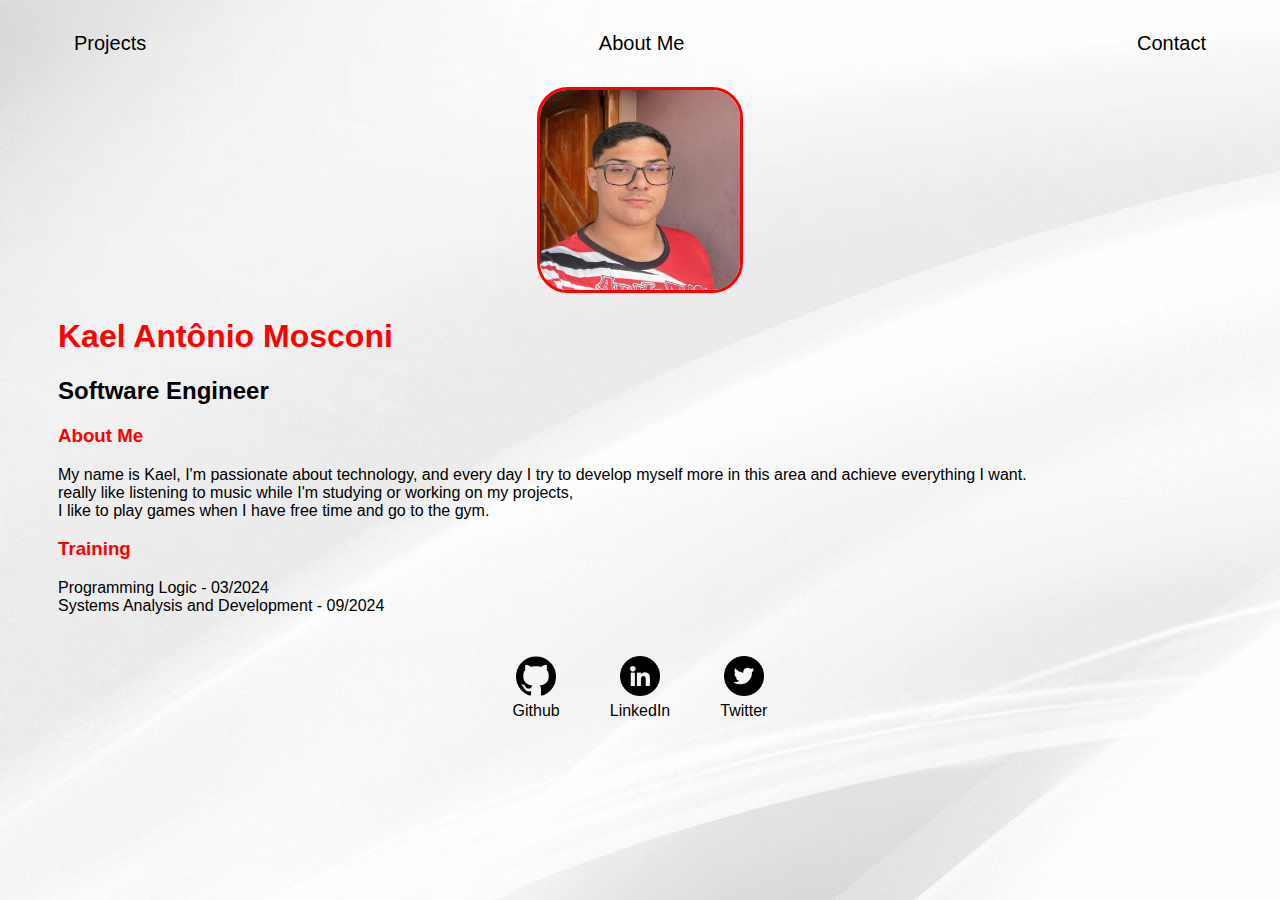
<file: index.html>
<!DOCTYPE html>
<html lang="pt-br">
<head>
    <meta charset="UTF-8">
    <meta name="viewport" content="width=device-width, initial-scale=1.0">
    <title>Portfólio Kael Mosconi</title>
    <link rel="icon" href="./img/K.png">
    <BODY background="./img/background.png"></BODY>

<head>
    <meta charset="UTF-8">
    <meta http-equiv="X-UA-Compatible" content="IE=edge">
    <meta name="viewport" content="width=device-width, initial-scale=1.0">
    <title>Kael Antônio Mosconi</title>
    <link rel="stylesheet" href="index.css">
</head>

<body>
    <div class="container">
        <nav>
            <ul>
                <li>
                    <a href="project.html">Projects</a>
                </li>
                <li>
                    <a href="index.html">About Me</a>
                </li>
                <li>
                    <a href="contact.html">Contact</a>
                </li>
            </ul>
        </nav>

        <header>
            <div class="center">
                <img src="./img/Kael4.png"></img>
            </div>
            <h1>Kael Antônio Mosconi</h1>
            <h2>Software Engineer</h2>
        </header>

        <main>
            <section>
                <h3>About Me</h3>
                    <p>
                        My name is Kael, I'm passionate about technology, and every day I try to develop myself more in this area and achieve everything I want. <br>
                         really like listening to music while I'm studying or working on my projects, <br>
                         I like to play games when I have free time and go to the gym.
        
                        <h3>Training</h3>
                    <p>
                        Programming Logic - 03/2024 <br>
                        Systems Analysis and Development - 09/2024
                    </p>
                </p>
            </section>
        </main>

        <footer>
            <a href="https://github.com/kaelmosczx" target="_blank" rel="noopener noreferrer">
                <img src="./img/github.png"></img>
                <p>Github</p>
            </a>
            <a href="https://www.linkedin.com/in/kael-ant%C3%B4nio-mosconi/" target="_blank" rel="noopener noreferrer">
                <img src="./img/linkedin.png"></img>
                <p>LinkedIn</p>
            </a>
            <a href="https://x.com/kaelmosconi" target="_blank" rel="noopener noreferrer">
                <img src="./img/twitter.png"></img>
                <p>Twitter</p>
            </a>
        </footer>
    </div>

</body>

</html>
</file>
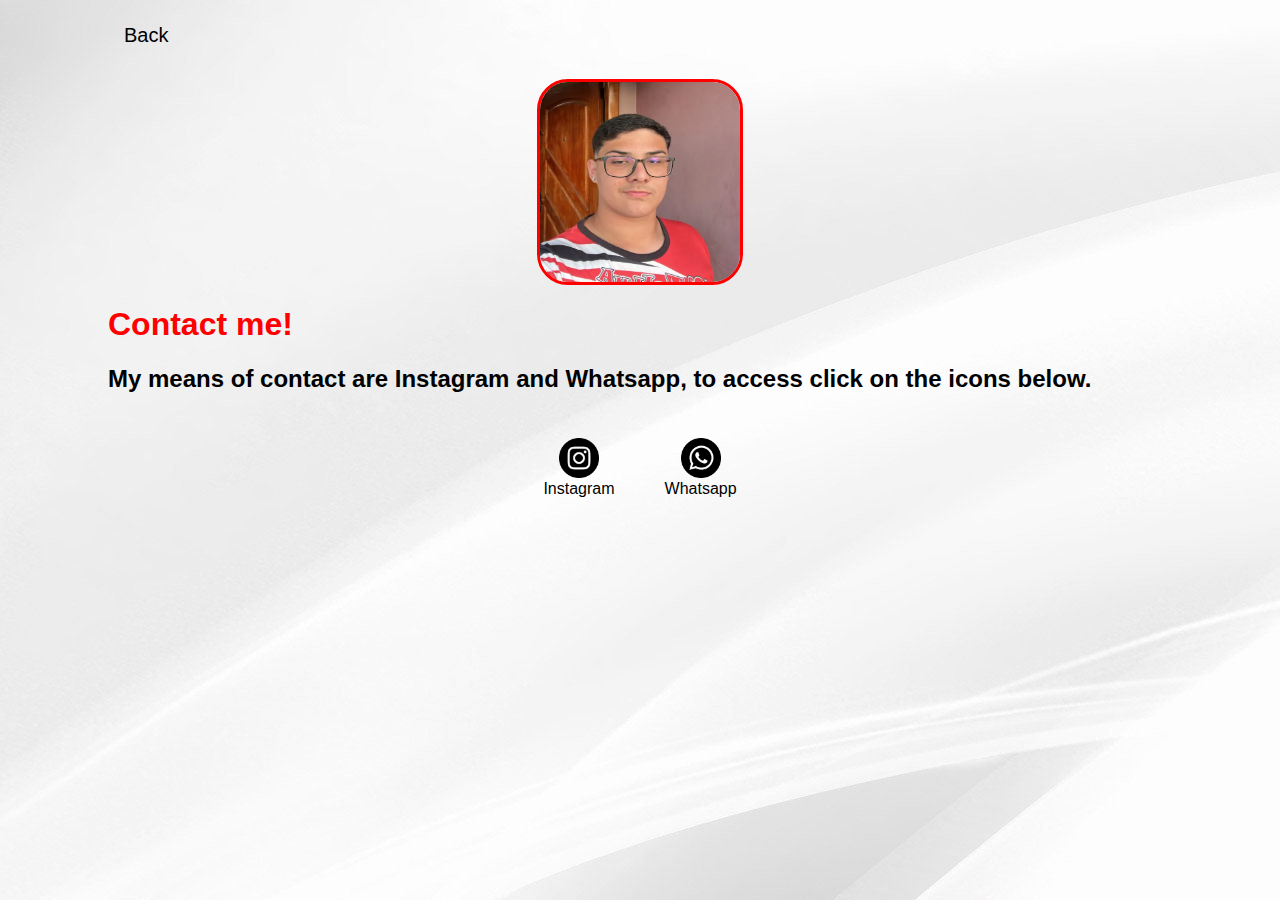
<file: contact.html>
<head>
    <meta charset="UTF-8">
    <meta http-equiv="X-UA-Compatible" content="IE=edge">
    <meta name="viewport" content="width=device-width, initial-scale=1.0">
    <title>Contato Kael Mosconi</title>
    <link rel="stylesheet" href="index.css">
    <link rel="icon" href="./img/K.png">
    <BODY background="./img/background.png"></BODY>
</head>


<header>
    <body>
    <div class="container">
        <div class="container">
            <nav>
                <ul>
                    <li>
                        <a href="index.html">Back</a>
                    </li>
                </ul>
            </nav>
    <div class="center">
        <img src="./img/Kael4.png"></img>
    </div>
    <h1>Contact me!</h1>
    <h2>My means of contact are Instagram and Whatsapp, to access click on the icons below.</h2>
</header>

    <footer>
        <a href="https://instagram.com/kaelmosconi" target="_blank" rel="noopener noreferrer">
            <img src="./img/instagram.png"></img>
            <p>Instagram</p>
        </a>
        <a href="https://api.whatsapp.com/send/?phone=49998178878&text&type=phone_number&app_absent=0" target="_blank" rel="noopener noreferrer">
            <img src="./img/whatsapp.png"></img>
            <p>Whatsapp</p>
        </a>
    </footer>
</div>

</body>

</html>
</file>
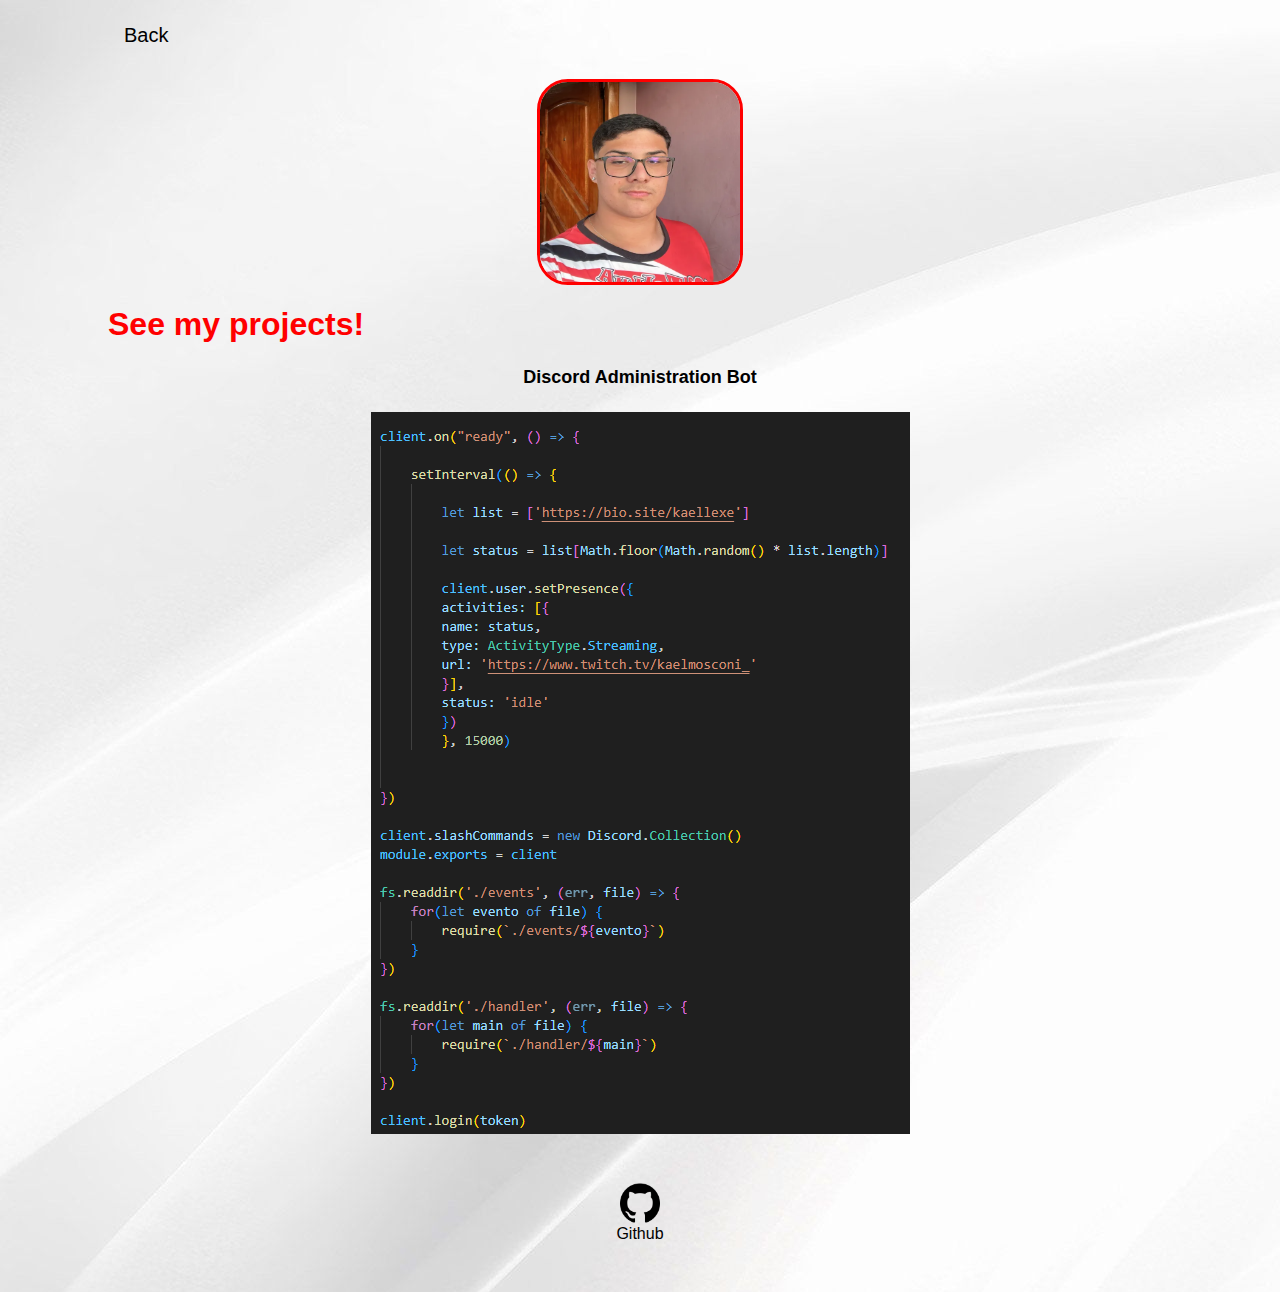
<file: project.html>
<head>
    <meta charset="UTF-8">
    <meta http-equiv="X-UA-Compatible" content="IE=edge">
    <meta name="viewport" content="width=device-width, initial-scale=1.0">
    <title>Projetos Kael Mosconi</title>
    <link rel="stylesheet" href="index.css">
    <link rel="icon" href="./img/K.png">
    <BODY background="./img/background.png"></BODY>
</head>

<header>
    <body>
    <div class="container">
        <div class="container">
            <nav>
                <ul>
                    <li>
                        <a href="index.html">Back</a>
                    </li>
                </ul>
            </nav>
    <div class="center">
        <img src="./img/Kael4.png"></img>
    </div>
    <h1>See my projects!</h1>
</header>


<div class="h4">
    <h4>Discord Administration Bot</h4>
    <h4><img src="./img/projeto1.png"></img></h4>
</div>

  <footer>
        <a href="https://github.com/kaelmosczx" target="_blank" rel="noopener noreferrer">
            <img src="./img/github.png"></img>
            <p>Github</p>
        </a>
    </footer>
</div>

</body>

</html>
</file>
<file: index.css>
body {
    color: rgb(0, 0, 0);
    background-position: 0px 0px;
    font-family: Arial, Helvetica, sans-serif;
}

ul {
    display: flex;
    justify-content: space-between;
    list-style-type: none;
    align-items: center;
    padding: 16px;
}

a {
    color: black;
    text-decoration: none;
}

header img {
    width: 200px;
    height: 200px;
    border-radius: 15%;
    border: 3px solid red;
}

h4 {
    text-align: center;
    font-size: large;
}

.center {
    text-align: center;
}

h1 {
    color: red;
}

footer img {
    width: 40px;
    height: 40px;
}

footer {
    display: flex;
    justify-content: center;
}

footer a {
    margin: 25px;
    text-align: center;
}

footer p {
    margin-top: 2px;
}

.container {
    padding: 0px 50px;
}

nav a {
    font-size: 20px;
}

nav a:hover {
    color: red;
}

.contact-form input{
    width: 100%;
    padding: 8px 0;
    margin: 5px 0;
}

.contact-form input[type=text] {
    height: 100px;
}

button {
    color: black;
    background-color: rgb(0, 0, 0);
    border: none;
    width: 100px;
    height: 30px;
}

h3 {
    color: red;
}
</file>
